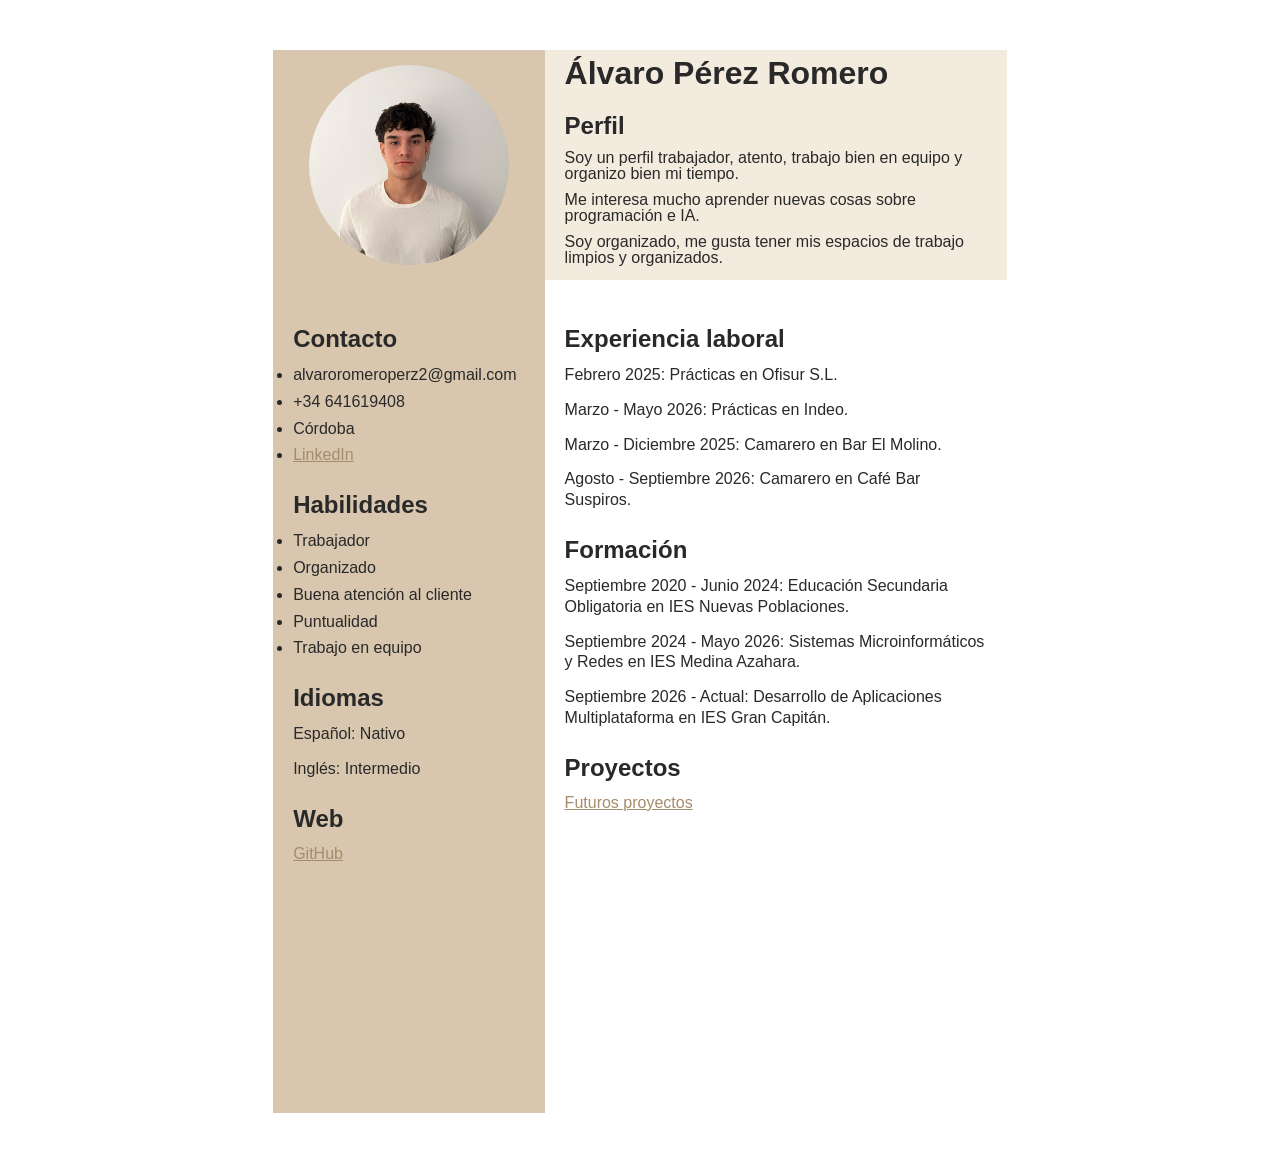
<file: index.html>
<!DOCTYPE html>
<html lang="es">

<head>
    <meta charset="UTF-8">
    <meta name="viewport" content="width=device-width, initial-scale=1.0">
    <title>CV - Álvaro Pérez</title>
    <link rel="stylesheet" href="Estilos.css">
</head>

<body>
    <div class="cv">

        <div class="foto">
            <img src="./img/yo.jpeg" alt="Fotografía de Álvaro">
        </div>

        <header>
            <h1>Álvaro Pérez Romero</h1>

            <h2>Perfil</h2>
            <p>Soy un perfil trabajador, atento, trabajo bien en equipo y organizo bien mi tiempo.</p>
            <p>Me interesa mucho aprender nuevas cosas sobre programación e IA.</p>
            <p>Soy organizado, me gusta tener mis espacios de trabajo limpios y organizados.</p>
        </header>

        <aside>
            <h2>Contacto</h2>
            <ul>
                <li>alvaroromeroperz2@gmail.com</li>
                <li>+34 641619408</li>
                <li>Córdoba</li>
                <li>
                    <a href="https://www.linkedin.com/in/%C3%A1lvaro-perez-romero-904542409/"> LinkedIn </a>
                </li>
            </ul>

            <h2>Habilidades</h2>
            <ul>
                <li>Trabajador</li>
                <li>Organizado</li>
                <li>Buena atención al cliente</li>
                <li>Puntualidad</li>
                <li>Trabajo en equipo</li>
            </ul>

            <h2>Idiomas</h2>
            <p>Español: Nativo</p>
            <p>Inglés: Intermedio</p>

            <h2>Web</h2>
            <a href="https://github.com/alvaropr08?tab=repositories" target="_blank"> GitHub </a>
        </aside>

        <main>
            <h2>Experiencia laboral</h2>
            <p>Febrero 2025: Prácticas en Ofisur S.L.</p>
            <p>Marzo - Mayo 2026: Prácticas en Indeo.</p>
            <p>Marzo - Diciembre 2025: Camarero en Bar El Molino.</p>
            <p>Agosto - Septiembre 2026: Camarero en Café Bar Suspiros.</p>

            <h2>Formación</h2>
            <p>Septiembre 2020 - Junio 2024: Educación Secundaria Obligatoria en IES Nuevas Poblaciones.</p>
            <p>Septiembre 2024 - Mayo 2026: Sistemas Microinformáticos y Redes en IES Medina Azahara.</p>
            <p>Septiembre 2026 - Actual: Desarrollo de Aplicaciones Multiplataforma en IES Gran Capitán.</p>

            <h2>Proyectos</h2>
            <a href="./proyectos.html">Futuros proyectos</a>
        </main>
    </div>
</body>
</html>
</file>
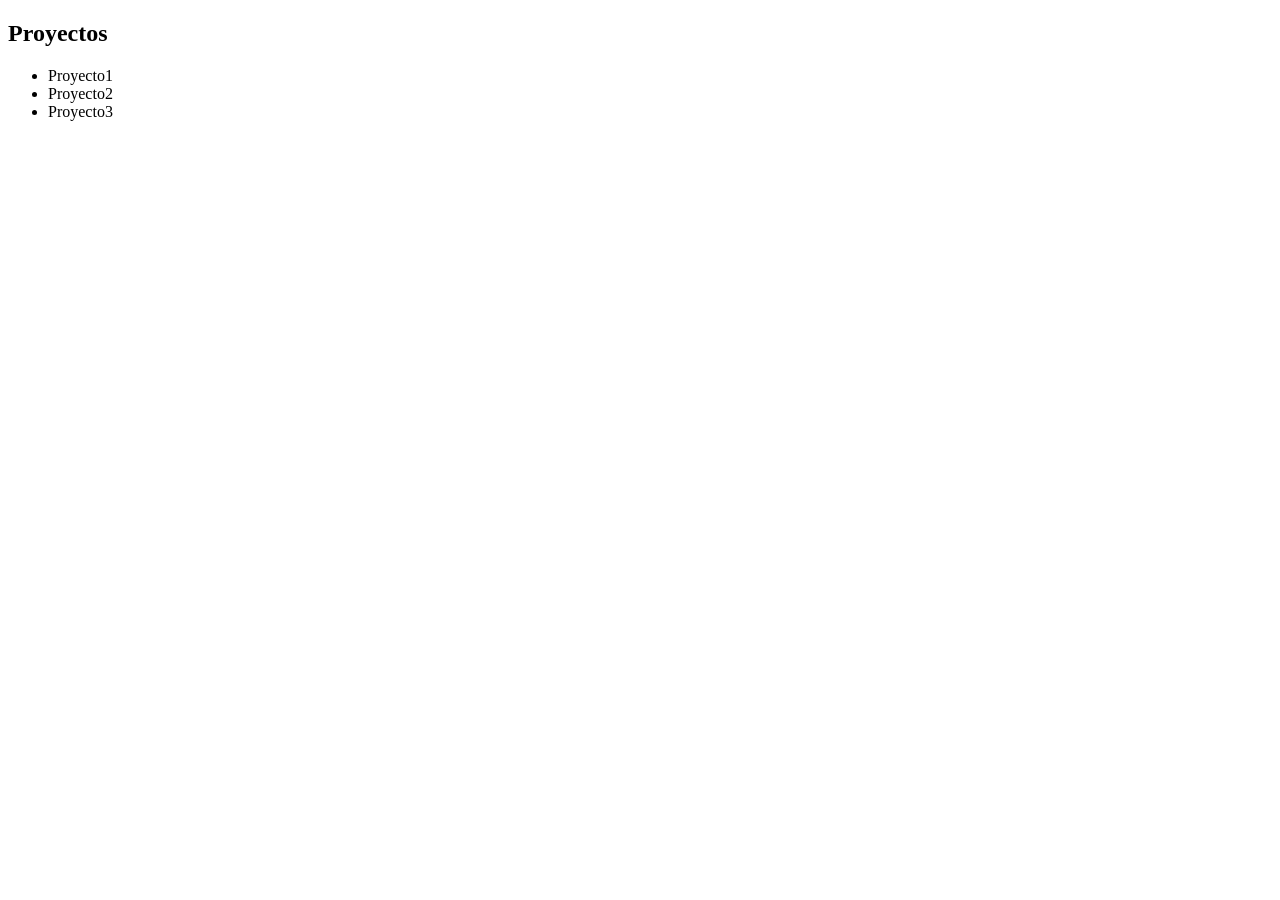
<file: proyectos.html>
<!DOCTYPE html>
<html lang="es">
<head>
    <meta charset="UTF-8">
    <meta name="viewport" content="width=device-width, initial-scale=1.0">
    <title>Proyectos</title>
</head>
<body>
    <h2>Proyectos</h2>
    <ul>
        <li>Proyecto1</li>
        <li>Proyecto2</li>
        <li>Proyecto3</li>
    </ul>
</body>
</html>
</file>
<file: Estilos.css>
/* Colores que vamos a utilizar */
:root {
    --fondo-izquierda: #D8C7AE;
    --enlaces: #A58B6B;
    --fondo-cabecera: #F3EBDD;
    --bordes: #C5AD8D;
    --titulos: #292929;
    --fondo-blanco: #FFFFFF;
}


/* Colores que vamos a utilizar */
:root {
    --fondo-izquierda: #D8C7AE;
    --enlaces: #A58B6B;
    --fondo-cabecera: #F3EBDD;
    --bordes: #C5AD8D;
    --titulos: #292929;
    --fondo-blanco: #FFFFFF;
}

/* Quitar los márgenes y espacios que vienen por defecto */
* {
    margin: 0;
    padding: 0;
    box-sizing: border-box;
}

/* Estilos para toda la página */
body {
    background-color: var(--fondo-blanco); /* Color de fondo */
    font-family: Arial, sans-serif; /* Tipo de letra */
    color: var(--titulos); /* Color del texto */
}

/* Contenedor principal del CV */
.cv {
    display: grid;
    grid-template-columns: 37% 63%; /* Primera columna del 30% y segunda del 70% */
    grid-template-rows: 230px 1fr; /* Primera fila de 250px y segunda ocupa el espacio restante */
    width: 210mm; /* Ancho de una hoja A4 */
    min-height: 297mm; /* Altura de una hoja A4 vertical */
    margin: 20px auto; /* Centramos el CV en la página */
    padding: 30px;
    background-color: var(--fondo-blanco);
}

/* Foto */
.foto {
    grid-column: 1; /* Colocamos la foto en la primera columna */
    grid-row: 1; /* Colocamos la foto en la primera fila */
    display: flex; /* Utilizamos Flexbox para colocar la imagen */
    justify-content: center; /* Centramos la imagen horizontalmente */
    align-items: center; /* Centramos la imagen verticalmente */
    background-color: var(--fondo-izquierda);
}

/* Tamaño de la foto */
.foto img {
    width: 200px; 
    height: 200px;
    border-radius: 50%; /* Convertimos la imagen en un círculo */
    object-fit: cover; /* Evitamos que la imagen se deforme */
}

/* Parte superior */
header {
    grid-column: 2;
    grid-row: 1;
    display: flex;
    flex-direction: column; /* Colocamos los elementos uno debajo de otro */
    justify-content: center; /* Centramos el contenido verticalmente */
    padding: 20px;
    background-color: var(--fondo-cabecera);
}

/* Columna izquierda */
aside {
    grid-column: 1;
    grid-row: 2;
    padding: 20px;
    background-color: var(--fondo-izquierda);
    overflow-wrap: anywhere; /* Evitamos que el correo se salga de la columna */
}

/* Parte principal del CV */
main {
    grid-column: 2;
    grid-row: 2;
    padding: 20px;
    background-color: var(--fondo-blanco);
}

/* Color de h1 y h2 */
h1, h2 {
    color: var(--titulos);
}

/* Estilos de los párrafos */
p {
    margin-bottom: 10px;
    line-height: 1;
}

/* Espacio entre los títulos h2 y el resto */
h2 {
    margin-top: 20px;
    margin-bottom: 10px;
}

/* Aumentamos la separación entre los apartados de la parte inferior */
aside h2, main h2 {
    margin-top: 25px; /* Separamos más cada apartado */
    margin-bottom: 12px; /* Dejamos más espacio debajo de los títulos */
}

/* Separamos un poco más los párrafos de la parte inferior */
aside p, main p {
    margin-bottom: 14px; /* Aumentamos la separación entre párrafos */
    line-height: 1.3; /* Separamos un poco las líneas de texto */
}

/* Separamos los elementos de las listas */
aside li {
    margin-bottom: 6px; /* Añadimos espacio entre los elementos de las listas */
    line-height: 1.3; /* Mejoramos la separación entre líneas */
}

/* Color de los enlaces */
a {
    color: var(--enlaces);
}

/* Cambiar el color del enlace cuando pasamos el ratón por encima */
a:hover {
    color: var(--bordes);
}
</file>
